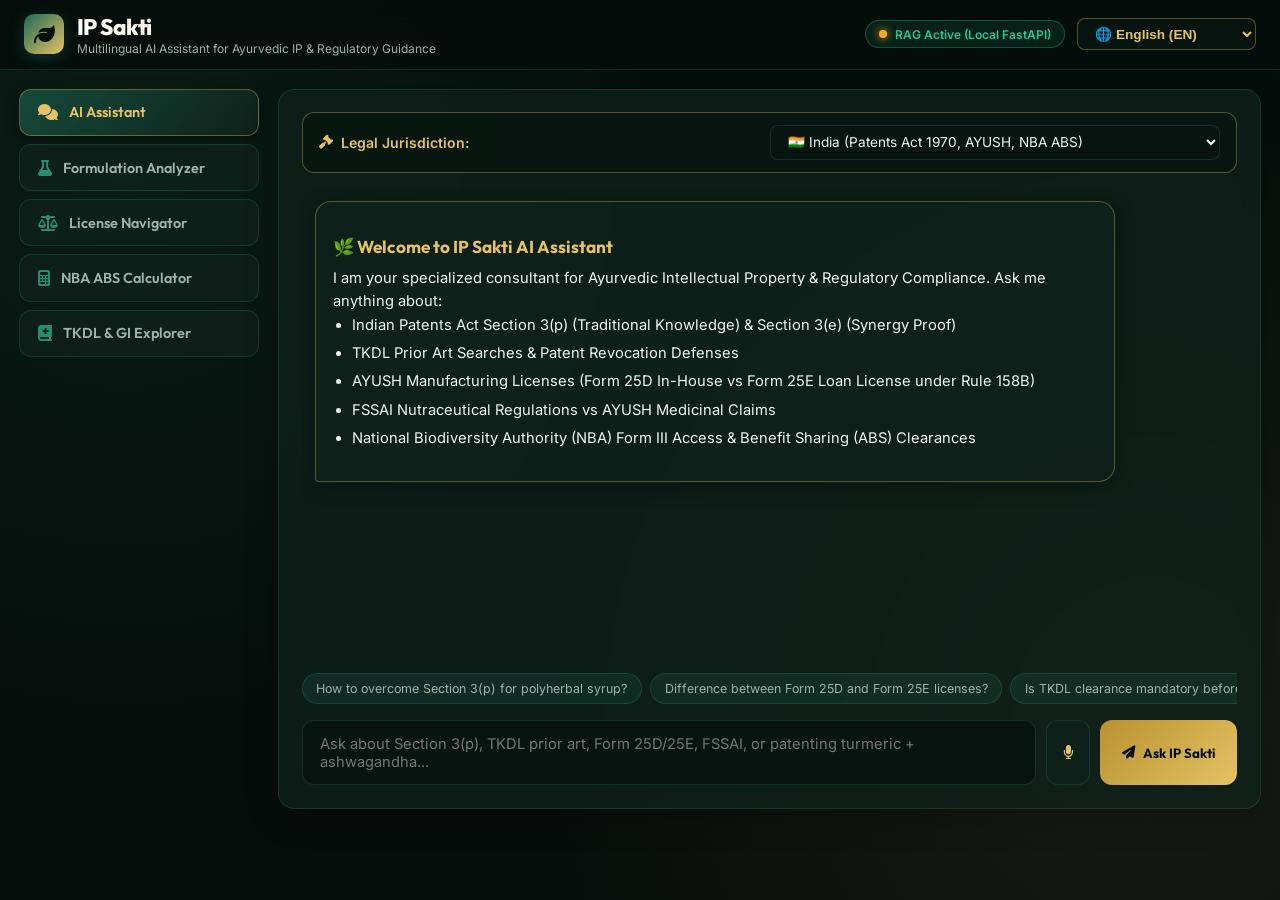
<file: frontend/index.html>
<!DOCTYPE html>
<html lang="en">
<head>
    <meta charset="UTF-8">
    <meta name="viewport" content="width=device-width, initial-scale=1.0">
    <title>IP Sakti - Multilingual AI Assistant for Ayurvedic IP & Regulatory Guidance</title>
    <meta name="description" content="RAG-powered AI Assistant for Intellectual Property, Patents (Sec 3p/3e), TKDL prior art, NBA ABS clearance, and AYUSH / FSSAI regulatory licensing in Ayurveda.">
    
    <!-- Google Fonts -->
    <link rel="preconnect" href="https://fonts.googleapis.com">
    <link rel="preconnect" href="https://fonts.gstatic.com" crossorigin>
    <link href="https://fonts.googleapis.com/css2?family=Inter:wght@300;400;500;600;700&family=Outfit:wght@400;500;600;700;800&display=swap" rel="stylesheet">
    
    <!-- FontAwesome Icons -->
    <link rel="stylesheet" href="https://cdnjs.cloudflare.com/ajax/libs/font-awesome/6.4.0/css/all.min.css">
    
    <!-- App Stylesheet -->
    <!-- <link rel="stylesheet" href="/static/css/style.css"> -->
    <link rel="stylesheet" href="css/style.css">
</head>
<body>

    <!-- Header / Navbar -->
    <header class="app-header">
        <div class="brand-container">
            <div class="brand-logo">
                <i class="fas fa-leaf" style="color:#060E0B;"></i>
            </div>
            <div>
                <h1 class="brand-title" data-i18n="appTitle">IP Sakti</h1>
                <p class="brand-tagline" data-i18n="subtitle">Multilingual AI Assistant for Ayurvedic IP & Regulatory Guidance</p>
            </div>
        </div>

        <div class="header-actions">
            <div class="status-pill" id="statusPill">
                <div class="status-dot"></div>
                <span data-i18n="onlineStatus">Backend RAG Active</span>
            </div>

            <!-- Language Dropdown Selector -->
            <select class="lang-selector" id="langSelect" aria-label="Select Language">
                <option value="en">🌐 English (EN)</option>
                <option value="hi">🇮🇳 हिंदी (Hindi)</option>
                <option value="sa">🕉️ संस्कृतम् (Sanskrit)</option>
                <option value="ta">🇮🇳 தமிழ் (Tamil)</option>
                <option value="te">🇮🇳 తెలుగు (Telugu)</option>
                <option value="mr">🇮🇳 मराठी (Marathi)</option>
                <option value="gu">🇮🇳 ગુજરાતી (Gujarati)</option>
                <option value="bn">🇮🇳 বাংলা (Bengali)</option>
            </select>
        </div>
    </header>

    <!-- Main Container -->
    <div class="app-container">
        <!-- Sidebar Tabs -->
        <nav class="sidebar-nav">
            <button class="nav-btn active" data-tab="tabChat">
                <i class="fas fa-comments"></i>
                <span data-i18n="navChat">AI Assistant</span>
            </button>
            <button class="nav-btn" data-tab="tabAnalyzer">
                <i class="fas fa-flask"></i>
                <span data-i18n="navAnalyzer">Formulation Analyzer</span>
            </button>
            <button class="nav-btn" data-tab="tabWizard">
                <i class="fas fa-balance-scale"></i>
                <span data-i18n="navWizard">License Navigator</span>
            </button>
            <button class="nav-btn" data-tab="tabNba">
                <i class="fas fa-calculator"></i>
                <span data-i18n="navNba">NBA ABS Calculator</span>
            </button>
            <button class="nav-btn" data-tab="tabTkdl">
                <i class="fas fa-book-medical"></i>
                <span data-i18n="navTkdl">TKDL & GI Explorer</span>
            </button>
        </nav>

        <!-- Main Content Area -->
        <main class="main-content">

            <!-- TAB 1: AI Chatbot Assistant -->
            <section id="tabChat" class="tab-view active">
                <div class="glass-card chat-container">
                    
                    <!-- Jurisdiction Toggle -->
                    <div class="jurisdiction-bar">
                        <div class="jurisdiction-label">
                            <i class="fas fa-gavel"></i>
                            <span data-i18n="jurLabel">Legal Jurisdiction:</span>
                        </div>
                        <select id="chatJurisdiction" class="jurisdiction-select" aria-label="Legal Jurisdiction">
                            <option value="india" data-i18n="jurIndia">🇮🇳 India (Patents Act 1970, AYUSH, NBA ABS)</option>
                            <option value="international" data-i18n="jurIntl">🌐 International (WIPO GRATK 2024, PCT, TRIPS)</option>
                        </select>
                    </div>

                    <div class="chat-messages" id="chatMessages">
                        <div class="message-bubble message-assistant">
                            <h3 data-i18n="welcomeHeading">🌿 Welcome to IP Sakti AI Assistant</h3>
                            <p data-i18n="welcomeSub">I am your specialized consultant for Ayurvedic Intellectual Property & Regulatory Compliance. Ask me anything about:</p>
                            <ul>
                                <li data-i18n="wItem1">Indian Patents Act Section 3(p) (Traditional Knowledge) & Section 3(e) (Synergy Proof)</li>
                                <li data-i18n="wItem2">TKDL Prior Art Searches & Patent Revocation Defenses</li>
                                <li data-i18n="wItem3">AYUSH Manufacturing Licenses (Form 25D In-House vs Form 25E Loan License under Rule 158B)</li>
                                <li data-i18n="wItem4">FSSAI Nutraceutical Regulations vs AYUSH Medicinal Claims</li>
                                <li data-i18n="wItem5">National Biodiversity Authority (NBA) Form III Access & Benefit Sharing (ABS) Clearances</li>
                            </ul>
                        </div>
                    </div>

                    <!-- Input Controls -->
                    <div class="chat-input-area">
                        <div class="suggestion-chips">
                            <span class="chip" onclick="sendChatMessage(this.textContent.trim())" data-i18n="sug1">How to overcome Section 3(p) for polyherbal syrup?</span>
                            <span class="chip" onclick="sendChatMessage(this.textContent.trim())" data-i18n="sug2">Difference between Form 25D and Form 25E licenses?</span>
                            <span class="chip" onclick="sendChatMessage(this.textContent.trim())" data-i18n="sug3">Is TKDL clearance mandatory before filing Indian patent?</span>
                            <span class="chip" onclick="sendChatMessage(this.textContent.trim())" data-i18n="sug4">FSSAI RDA limits vs AYUSH medicinal claims?</span>
                        </div>

                        <div class="input-row">
                            <textarea id="chatInput" class="chat-textarea" rows="2" placeholder="Ask about Section 3(p), TKDL prior art, Form 25D/25E, FSSAI, or patenting turmeric + ashwagandha..." data-i18n="chatPlaceholder"></textarea>
                            <button class="btn-icon" id="voiceBtn" onclick="handleVoiceInput()" title="Voice Input" aria-label="Voice Input">
                                <i class="fas fa-microphone"></i>
                            </button>
                            <button class="btn-primary" onclick="sendChatMessage()">
                                <i class="fas fa-paper-plane"></i>
                                <span data-i18n="sendBtn">Ask IP Sakti</span>
                            </button>
                        </div>
                    </div>
                </div>
            </section>

            <!-- TAB 2: Formulation Patentability Analyzer -->
            <section id="tabAnalyzer" class="tab-view">
                <div class="glass-card">
                    <h2 class="card-title" data-i18n="analyzerTitle"><i class="fas fa-vial"></i> Ayurvedic Formulation Patentability Analyzer</h2>
                    <p class="card-subtitle" data-i18n="analyzerDesc">Evaluate Section 3(p) patent risk, TKDL prior art overlap, and Section 3(e) synergy requirements.</p>

                    <div class="form-grid">
                        <div class="form-group">
                            <label class="form-label" data-i18n="formNameLabel">Formulation / Product Name</label>
                            <input type="text" id="formName" class="form-control" placeholder="e.g., Liposomal Triphala Curcumin Extract" data-i18n="formNameHolder">
                        </div>
                        <div class="form-group">
                            <label class="form-label" data-i18n="ingredientsLabel">Herbal Ingredients (comma separated)</label>
                            <input type="text" id="formIngredients" class="form-control" placeholder="e.g., Turmeric, Ashwagandha, Piperine, Neem" data-i18n="ingredientsHolder">
                        </div>
                    </div>

                    <div class="form-group">
                        <label class="form-label" data-i18n="noveltyLabel">Novel Extraction / Technology Process</label>
                        <input type="text" id="formNovelty" class="form-control" placeholder="e.g., Phytosome nano-emulsion with 5x bioavailability enhancement" data-i18n="noveltyHolder">
                    </div>

                    <div class="form-group">
                        <label class="form-label" data-i18n="intendedUseLabel">Intended Therapeutic Benefit</label>
                        <input type="text" id="formIntended" class="form-control" placeholder="e.g., Anti-inflammatory joint pain relief" data-i18n="intendedUseHolder">
                    </div>

                    <button class="btn-primary" style="margin-top:0.5rem; width:100%; justify-content:center;" onclick="runFormulationAnalysis()">
                        <i class="fas fa-search-plus"></i>
                        <span data-i18n="analyzeBtn">Analyze Patentability & Prior Art</span>
                    </button>
                </div>

                <div id="analyzerResults" style="display:none; width:100%;"></div>
            </section>

            <!-- TAB 3: Regulatory License Navigator Wizard -->
            <section id="tabWizard" class="tab-view">
                <div class="glass-card">
                    <h2 class="card-title" data-i18n="wizardTitle"><i class="fas fa-file-invoice"></i> AYUSH vs FSSAI Regulatory License Navigator</h2>
                    <p class="card-subtitle" data-i18n="wizardDesc">Determine whether your product needs Form 25D, Form 25E (Rule 158B), or FSSAI Nutraceutical licensing.</p>

                    <div class="form-grid">
                        <div class="form-group">
                            <label class="form-label">Product Category</label>
                            <select id="wizCategory" class="form-control">
                                <option value="classical">Classical Ayurvedic Remedy (Recorded in API / Charaka Samhita)</option>
                                <option value="proprietary">Proprietary Polyherbal Product (P&P Medicine)</option>
                                <option value="health_supplement">Health Supplement / Dietary Nutraceutical</option>
                                <option value="cosmetic">Herbal Cosmetic / Skin Care</option>
                            </select>
                        </div>

                        <div class="form-group">
                            <label class="form-label">Are Therapeutic / Disease Cure Claims Made?</label>
                            <select id="wizClaims" class="form-control">
                                <option value="true">Yes (Claims to treat, prevent, or mitigate disease/condition)</option>
                                <option value="false">No (General health maintenance & wellness claims only)</option>
                            </select>
                        </div>

                        <div class="form-group">
                            <label class="form-label">Dosage Form</label>
                            <select id="wizDosage" class="form-control">
                                <option value="traditional_asava">Classical Form (Churna, Kwath, Asava, Arishta, Bhasma)</option>
                                <option value="tablet">Modern Oral Solid (Tablet / Capsule)</option>
                                <option value="syrup">Oral Liquid Syrup</option>
                                <option value="nano_emulsion">Novel Delivery (Liposome / Nano-emulsion)</option>
                            </select>
                        </div>

                        <div class="form-group">
                            <label class="form-label">Ingredient Formulation Source</label>
                            <select id="wizSource" class="form-control">
                                <option value="api_texts">Strictly from Ayurvedic Pharmacopoeia of India (First Schedule)</option>
                                <option value="novel_combination">Novel Combination of Traditional Herbs</option>
                                <option value="standardized_extract">Standardized Phytochemical Extracts (e.g. 95% Curcumin)</option>
                            </select>
                        </div>
                    </div>

                    <button class="btn-primary" style="margin-top:0.5rem; width:100%; justify-content:center;" onclick="runLicenseWizard()">
                        <i class="fas fa-route"></i>
                        <span>Determine Regulatory License Pathway</span>
                    </button>
                </div>

                <div id="wizardResults" style="display:none; width:100%;"></div>
            </section>

            <!-- TAB 4: NBA ABS Calculator -->
            <section id="tabNba" class="tab-view">
                <div class="glass-card">
                    <h2 class="card-title" data-i18n="nbaTitle"><i class="fas fa-calculator"></i> National Biodiversity Act (NBA) ABS Royalty Calculator</h2>
                    <p class="card-subtitle" data-i18n="nbaDesc">Calculate mandatory Access & Benefit Sharing contribution under Biological Diversity Act 2002.</p>

                    <div class="form-grid">
                        <div class="form-group">
                            <label class="form-label">Annual Gross Ex-Factory Turnover (in ₹ INR)</label>
                            <input type="number" id="nbaTurnover" class="form-control" placeholder="e.g. 25000000 (2.5 Crores)" value="15000000">
                        </div>

                        <div class="form-group">
                            <label class="form-label">Entity Shareholding Structure</label>
                            <select id="nbaEntity" class="form-control">
                                <option value="indian">Indian Entity (100% Domestic Shareholding)</option>
                                <option value="foreign_with_foreign_equity">Foreign Entity / Entity with Non-Resident / Foreign Equity</option>
                            </select>
                        </div>
                    </div>

                    <button class="btn-primary" style="margin-top:0.5rem; width:100%; justify-content:center;" onclick="calculateNbaAbs()">
                        <i class="fas fa-coins"></i>
                        <span>Calculate ABS Royalty Contribution</span>
                    </button>
                </div>

                <div id="nbaResults" style="display:none; width:100%;"></div>
            </section>

            <!-- TAB 5: TKDL & GI Knowledge Explorer -->
            <section id="tabTkdl" class="tab-view">
                <div class="glass-card">
                    <h2 class="card-title" data-i18n="tkdlTitle"><i class="fas fa-book-medical"></i> TKDL & IPC Patent Classification Explorer</h2>
                    <p class="card-subtitle" data-i18n="tkdlDesc">Browse classical Sanskrit Ayurvedic remedies, Latin plant names, and IPC A61K classification codes.</p>

                    <div class="form-group" style="margin-bottom:1.5rem;">
                        <div class="input-row">
                            <input type="text" id="tkdlSearchInput" class="form-control" placeholder="Search by herb name (e.g., Turmeric, Ashwagandha, Neem, Tulsi)..." onkeyup="searchTkdl()">
                            <button class="btn-primary" onclick="searchTkdl()">
                                <i class="fas fa-search"></i>
                                <span>Search</span>
                            </button>
                        </div>
                    </div>

                    <div class="table-wrapper">
                        <table class="data-table">
                            <thead>
                                <tr>
                                    <th>Herb / Entity</th>
                                    <th>Sanskrit Name</th>
                                    <th>Botanical (Latin) Name</th>
                                    <th>IPC Code</th>
                                    <th>TKDL Prior Art Status</th>
                                </tr>
                            </thead>
                            <tbody id="tkdlTableBody">
                                <!-- Populated dynamically by app.js -->
                            </tbody>
                        </table>
                    </div>
                </div>
            </section>

        </main>
    </div>
<!-- 
    Frontend Scripts
    <script src="/static/js/i18n.js"></script>
    <script src="/static/js/chat.js"></script>
    <script src="/static/js/analyzer.js"></script>
    <script src="/static/js/wizard.js"></script>
    <script src="/static/js/nba.js"></script>
    <script src="/static/js/app.js"></script> -->

    <!-- Frontend Scripts -->
    <script src="js/config.js"></script>
    <script src="js/i18n.js"></script>
    <script src="js/chat.js"></script>
    <script src="js/analyzer.js"></script>
    <script src="js/wizard.js"></script>
    <script src="js/nba.js"></script>
    <script src="js/app.js"></script>

</body>
</html>
</file>
<file: frontend/css/style.css>
/* IP Sakti - Modern Earthy Emerald & Warm Gold Visual Theme */
@import url('https://fonts.googleapis.com/css2?family=Inter:wght@300;400;500;600;700&family=Outfit:wght@400;500;600;700;800&display=swap');

:root {
    --bg-main: #060E0B;
    --bg-card: rgba(15, 34, 27, 0.75);
    --bg-card-hover: rgba(22, 48, 38, 0.85);
    --bg-input: rgba(8, 20, 16, 0.9);
    
    --primary: #1E6B54;
    --primary-light: #288C6F;
    --primary-mint: #20C997;
    
    --accent-gold: #E6C265;
    --accent-gold-dark: #B89230;
    --accent-glow: rgba(230, 194, 101, 0.25);
    
    --text-main: #F2F7F4;
    --text-muted: #9BB3A8;
    --text-gold: #F5DB96;
    
    --border-color: rgba(40, 140, 111, 0.25);
    --border-gold: rgba(230, 194, 101, 0.35);
    
    --danger: #FF5252;
    --warning: #FFA726;
    --success: #66BB6A;
    
    --font-heading: 'Outfit', sans-serif;
    --font-body: 'Inter', sans-serif;
}

* {
    box-sizing: border-box;
    margin: 0;
    padding: 0;
}

html, body {
    width: 100%;
    max-width: 100%;
    overflow-x: hidden;
}

body {
    background-color: var(--bg-main);
    background-image: 
        radial-gradient(circle at 10% 20%, rgba(30, 107, 84, 0.15) 0%, transparent 40%),
        radial-gradient(circle at 90% 80%, rgba(230, 194, 101, 0.08) 0%, transparent 45%);
    color: var(--text-main);
    font-family: var(--font-body);
    min-height: 100vh;
    display: flex;
    flex-direction: column;
}

/* Header & Navbar */
.app-header {
    background: rgba(6, 14, 11, 0.9);
    backdrop-filter: blur(12px);
    border-bottom: 1px solid var(--border-color);
    padding: 0.8rem 1.5rem;
    position: sticky;
    top: 0;
    z-index: 100;
    display: flex;
    justify-content: space-between;
    align-items: center;
    flex-wrap: wrap;
    gap: 0.8rem;
}

.brand-container {
    display: flex;
    align-items: center;
    gap: 0.8rem;
}

.brand-logo {
    width: 40px;
    height: 40px;
    min-width: 40px;
    background: linear-gradient(135deg, var(--primary) 0%, var(--accent-gold) 100%);
    border-radius: 10px;
    display: flex;
    align-items: center;
    justify-content: center;
    font-size: 1.3rem;
    box-shadow: 0 4px 15px rgba(30, 107, 84, 0.4);
}

.brand-title {
    font-family: var(--font-heading);
    font-size: 1.4rem;
    font-weight: 800;
    background: linear-gradient(90deg, #FFFFFF 0%, var(--accent-gold) 100%);
    -webkit-background-clip: text;
    -webkit-text-fill-color: transparent;
    letter-spacing: -0.5px;
}

.brand-tagline {
    font-size: 0.75rem;
    color: var(--text-muted);
}

.header-actions {
    display: flex;
    align-items: center;
    gap: 0.8rem;
    flex-wrap: wrap;
}

.status-pill {
    padding: 0.35rem 0.8rem;
    border-radius: 20px;
    font-size: 0.75rem;
    font-weight: 600;
    display: flex;
    align-items: center;
    gap: 0.5rem;
    background: rgba(32, 201, 151, 0.1);
    border: 1px solid rgba(32, 201, 151, 0.3);
    color: var(--primary-mint);
    white-space: nowrap;
}

.status-dot {
    width: 8px;
    height: 8px;
    border-radius: 50%;
    background-color: var(--primary-mint);
    box-shadow: 0 0 8px var(--primary-mint);
    animation: pulse 2s infinite;
}

@keyframes pulse {
    0% { opacity: 1; transform: scale(1); }
    50% { opacity: 0.5; transform: scale(1.2); }
    100% { opacity: 1; transform: scale(1); }
}

.lang-selector {
    background: var(--bg-input);
    border: 1px solid var(--border-gold);
    color: var(--accent-gold);
    padding: 0.4rem 0.8rem;
    border-radius: 8px;
    font-weight: 600;
    font-size: 0.85rem;
    cursor: pointer;
    outline: none;
    transition: all 0.3s;
}

.lang-selector:hover {
    box-shadow: 0 0 10px var(--accent-glow);
}

/* App Body Layout */
.app-container {
    display: flex;
    flex: 1;
    max-width: 1500px;
    margin: 0 auto;
    width: 100%;
    padding: 1.2rem;
    gap: 1.2rem;
}

/* Sidebar Navigation Tabs */
.sidebar-nav {
    width: 240px;
    min-width: 240px;
    display: flex;
    flex-direction: column;
    gap: 0.5rem;
}

.nav-btn {
    background: var(--bg-card);
    border: 1px solid var(--border-color);
    color: var(--text-muted);
    padding: 0.85rem 1.1rem;
    border-radius: 12px;
    font-family: var(--font-heading);
    font-weight: 600;
    font-size: 0.9rem;
    display: flex;
    align-items: center;
    gap: 0.7rem;
    cursor: pointer;
    transition: all 0.3s ease;
    text-align: left;
}

.nav-btn i {
    font-size: 1rem;
    color: var(--primary-light);
}

.nav-btn:hover {
    background: var(--bg-card-hover);
    color: var(--text-main);
    border-color: var(--primary-mint);
    transform: translateX(3px);
}

.nav-btn.active {
    background: linear-gradient(135deg, rgba(30, 107, 84, 0.6) 0%, rgba(15, 34, 27, 0.9) 100%);
    border: 1px solid var(--border-gold);
    color: var(--accent-gold);
    box-shadow: 0 4px 15px rgba(0, 0, 0, 0.3);
}

.nav-btn.active i {
    color: var(--accent-gold);
}

/* Main Content Views */
.main-content {
    flex: 1;
    display: flex;
    flex-direction: column;
    min-width: 0;
}

.tab-view {
    display: none;
    flex-direction: column;
    gap: 1.2rem;
    width: 100%;
}

.tab-view.active {
    display: flex;
}

/* Glass Card Component */
.glass-card {
    background: var(--bg-card);
    backdrop-filter: blur(10px);
    border: 1px solid var(--border-color);
    border-radius: 16px;
    padding: 1.4rem;
    box-shadow: 0 8px 32px rgba(0, 0, 0, 0.25);
    width: 100%;
    overflow: hidden;
}

.card-title {
    font-family: var(--font-heading);
    font-size: 1.25rem;
    font-weight: 700;
    color: var(--text-main);
    display: flex;
    align-items: center;
    gap: 0.6rem;
    margin-bottom: 0.4rem;
}

.card-title i {
    color: var(--accent-gold);
}

.card-subtitle {
    font-size: 0.85rem;
    color: var(--text-muted);
    margin-bottom: 1.2rem;
    line-height: 1.4;
}

/* Jurisdiction Selector Bar */
.jurisdiction-bar {
    background: rgba(8, 20, 16, 0.8);
    border: 1px solid var(--border-gold);
    border-radius: 12px;
    padding: 0.75rem 1rem;
    margin-bottom: 1rem;
    display: flex;
    align-items: center;
    justify-content: space-between;
    gap: 0.8rem;
    flex-wrap: wrap;
}

.jurisdiction-label {
    display: flex;
    align-items: center;
    gap: 0.5rem;
    color: var(--accent-gold);
    font-size: 0.88rem;
    font-weight: 600;
}

.jurisdiction-select {
    background: var(--bg-input);
    border: 1px solid var(--border-color);
    color: var(--text-main);
    padding: 0.45rem 0.8rem;
    border-radius: 8px;
    font-family: var(--font-body);
    font-size: 0.85rem;
    cursor: pointer;
    outline: none;
    flex: 1;
    min-width: 220px;
    max-width: 450px;
}

.jurisdiction-select:focus {
    border-color: var(--accent-gold);
}

/* Chat View */
.chat-container {
    display: flex;
    flex-direction: column;
    height: min(80vh, calc(100dvh - 170px));
}

.chat-messages {
    flex: 1;
    overflow-y: auto;
    padding: 0.8rem;
    display: flex;
    flex-direction: column;
    gap: 1rem;
    word-break: break-word;
    overflow-wrap: anywhere;
}

.message-bubble {
    max-width: 88%;
    padding: 1.1rem;
    border-radius: 16px;
    line-height: 1.6;
    font-size: 0.92rem;
    animation: fadeIn 0.3s ease;
}

@keyframes fadeIn {
    from { opacity: 0; transform: translateY(10px); }
    to { opacity: 1; transform: translateY(0); }
}

.message-user {
    align-self: flex-end;
    background: linear-gradient(135deg, var(--primary) 0%, #154D3D 100%);
    border: 1px solid var(--primary-mint);
    color: #FFFFFF;
    border-bottom-right-radius: 4px;
}

.message-assistant {
    align-self: flex-start;
    background: var(--bg-card);
    border: 1px solid var(--border-gold);
    color: var(--text-main);
    border-bottom-left-radius: 4px;
    box-shadow: 0 4px 20px rgba(0, 0, 0, 0.3);
}

.message-assistant h3, .message-assistant h4 {
    font-family: var(--font-heading);
    color: var(--accent-gold);
    margin: 0.8rem 0 0.4rem 0;
}

.message-assistant ul, .message-assistant ol {
    margin-left: 1.2rem;
    margin-bottom: 0.8rem;
}

.message-assistant li {
    margin-bottom: 0.3rem;
}

.message-assistant code {
    background: rgba(0, 0, 0, 0.4);
    color: var(--accent-gold);
    padding: 0.15rem 0.4rem;
    border-radius: 4px;
    font-family: monospace;
    font-size: 0.85rem;
}

/* Chat Input Bar */
.chat-input-area {
    margin-top: 0.8rem;
    display: flex;
    flex-direction: column;
    gap: 0.6rem;
}

.suggestion-chips {
    display: flex;
    gap: 0.5rem;
    overflow-x: auto;
    padding-bottom: 0.4rem;
    -webkit-overflow-scrolling: touch;
}

.suggestion-chips::-webkit-scrollbar {
    height: 4px;
}

.suggestion-chips::-webkit-scrollbar-thumb {
    background: var(--border-color);
    border-radius: 4px;
}

.chip {
    background: rgba(30, 107, 84, 0.2);
    border: 1px solid var(--border-color);
    color: var(--text-muted);
    padding: 0.45rem 0.85rem;
    border-radius: 20px;
    font-size: 0.78rem;
    cursor: pointer;
    white-space: nowrap;
    transition: all 0.2s;
    flex-shrink: 0;
}

.chip:hover {
    background: var(--primary);
    color: #FFFFFF;
    border-color: var(--accent-gold);
}

.input-row {
    display: flex;
    gap: 0.6rem;
}

.chat-textarea {
    flex: 1;
    background: var(--bg-input);
    border: 1px solid var(--border-color);
    border-radius: 12px;
    padding: 0.85rem 1.1rem;
    color: var(--text-main);
    font-family: var(--font-body);
    font-size: 0.92rem;
    resize: none;
    outline: none;
    transition: border 0.3s;
    min-height: 48px;
}

.chat-textarea:focus {
    border-color: var(--accent-gold);
}

.btn-primary {
    background: linear-gradient(135deg, var(--accent-gold-dark) 0%, var(--accent-gold) 100%);
    border: none;
    color: #060E0B;
    font-family: var(--font-heading);
    font-weight: 700;
    padding: 0.8rem 1.4rem;
    border-radius: 12px;
    cursor: pointer;
    display: flex;
    align-items: center;
    gap: 0.5rem;
    transition: all 0.3s;
    white-space: nowrap;
}

.btn-primary:hover {
    transform: translateY(-2px);
    box-shadow: 0 4px 15px var(--accent-glow);
}

.btn-icon {
    background: var(--bg-card);
    border: 1px solid var(--border-color);
    color: var(--accent-gold);
    padding: 0.8rem 1rem;
    border-radius: 12px;
    cursor: pointer;
    transition: all 0.2s;
    display: flex;
    align-items: center;
    justify-content: center;
}

.btn-icon:hover {
    background: var(--primary);
    color: #FFF;
}

/* Dynamic Responsive Form Grids */
.form-grid {
    display: grid;
    grid-template-columns: repeat(auto-fit, minmax(260px, 1fr));
    gap: 1rem;
    width: 100%;
}

.form-group {
    display: flex;
    flex-direction: column;
    gap: 0.4rem;
    margin-bottom: 0.9rem;
    width: 100%;
}

.form-label {
    font-size: 0.85rem;
    font-weight: 600;
    color: var(--text-gold);
}

.form-control {
    background: var(--bg-input);
    border: 1px solid var(--border-color);
    border-radius: 8px;
    padding: 0.75rem 1rem;
    color: var(--text-main);
    font-family: var(--font-body);
    font-size: 0.9rem;
    outline: none;
    width: 100%;
}

.form-control:focus {
    border-color: var(--accent-gold);
}

/* Risk Meter & Badges */
.score-meter {
    height: 14px;
    background: rgba(255, 255, 255, 0.1);
    border-radius: 10px;
    overflow: hidden;
    margin: 0.9rem 0;
    position: relative;
}

.score-fill {
    height: 100%;
    background: linear-gradient(90deg, var(--danger) 0%, var(--warning) 50%, var(--success) 100%);
    width: 0%;
    transition: width 1s ease-in-out;
}

.risk-badge {
    display: inline-block;
    padding: 0.3rem 0.8rem;
    border-radius: 6px;
    font-size: 0.8rem;
    font-weight: 700;
}

.risk-high { background: rgba(255, 82, 82, 0.2); color: var(--danger); border: 1px solid var(--danger); }
.risk-med { background: rgba(255, 167, 38, 0.2); color: var(--warning); border: 1px solid var(--warning); }
.risk-low { background: rgba(102, 187, 106, 0.2); color: var(--success); border: 1px solid var(--success); }

/* Table Styles for TKDL Explorer */
.table-wrapper {
    width: 100%;
    overflow-x: auto;
    -webkit-overflow-scrolling: touch;
    border-radius: 10px;
    border: 1px solid var(--border-color);
}

.data-table {
    width: 100%;
    min-width: 650px;
    border-collapse: collapse;
}

.data-table th, .data-table td {
    padding: 0.8rem 1rem;
    text-align: left;
    border-bottom: 1px solid var(--border-color);
    font-size: 0.88rem;
}

.data-table th {
    background: rgba(30, 107, 84, 0.3);
    color: var(--accent-gold);
    font-family: var(--font-heading);
    font-weight: 600;
}

.data-table tr:hover {
    background: rgba(255, 255, 255, 0.03);
}

/* Responsive Media Queries */
@media (max-width: 992px) {
    .app-container {
        flex-direction: column;
        padding: 1rem;
        gap: 1rem;
    }
    
    .sidebar-nav {
        width: 100%;
        min-width: 100%;
        flex-direction: row;
        overflow-x: auto;
        padding-bottom: 0.4rem;
        -webkit-overflow-scrolling: touch;
    }
    
    .nav-btn {
        flex: 0 0 auto;
        padding: 0.7rem 1rem;
        font-size: 0.85rem;
        white-space: nowrap;
    }
    
    .chat-container {
        height: 72vh;
    }
}

@media (max-width: 600px) {
    .app-header {
        padding: 0.8rem 1rem;
        flex-direction: column;
        align-items: flex-start;
    }
    
    .header-actions {
        width: 100%;
        justify-content: space-between;
    }
    
    .status-pill {
        font-size: 0.7rem;
        padding: 0.3rem 0.6rem;
    }
    
    .lang-selector {
        padding: 0.35rem 0.6rem;
        font-size: 0.8rem;
    }
    
    .brand-title {
        font-size: 1.25rem;
    }
    
    .glass-card {
        padding: 1rem;
    }
    
    .message-bubble {
        max-width: 95%;
        padding: 0.9rem;
        font-size: 0.88rem;
    }
    
    .input-row {
        flex-direction: column;
    }
    
    .input-row .btn-primary, .input-row .btn-icon {
        width: 100%;
        justify-content: center;
    }
    
    .jurisdiction-bar {
        flex-direction: column;
        align-items: flex-start;
    }
    
    .jurisdiction-select {
        width: 100%;
        max-width: 100%;
    }
}

/* Voice & Audio Controls */
.recording-active {
    background: rgba(255, 82, 82, 0.25) !important;
    border-color: var(--danger) !important;
    animation: micPulse 1.2s infinite ease-in-out;
}

@keyframes micPulse {
    0% { box-shadow: 0 0 0 0 rgba(255, 82, 82, 0.6); }
    70% { box-shadow: 0 0 0 10px rgba(255, 82, 82, 0); }
    100% { box-shadow: 0 0 0 0 rgba(255, 82, 82, 0); }
}

.tts-action-row {
    display: flex;
    gap: 0.5rem;
    margin-top: 0.8rem;
}

.tts-btn {
    background: rgba(30, 107, 84, 0.25);
    border: 1px solid var(--border-color);
    color: var(--accent-gold);
    padding: 0.35rem 0.75rem;
    border-radius: 6px;
    font-size: 0.8rem;
    cursor: pointer;
    display: inline-flex;
    align-items: center;
    gap: 0.4rem;
    transition: all 0.2s;
}

.tts-btn:hover {
    background: var(--primary);
    color: #FFFFFF;
    border-color: var(--accent-gold);
}
</file>
